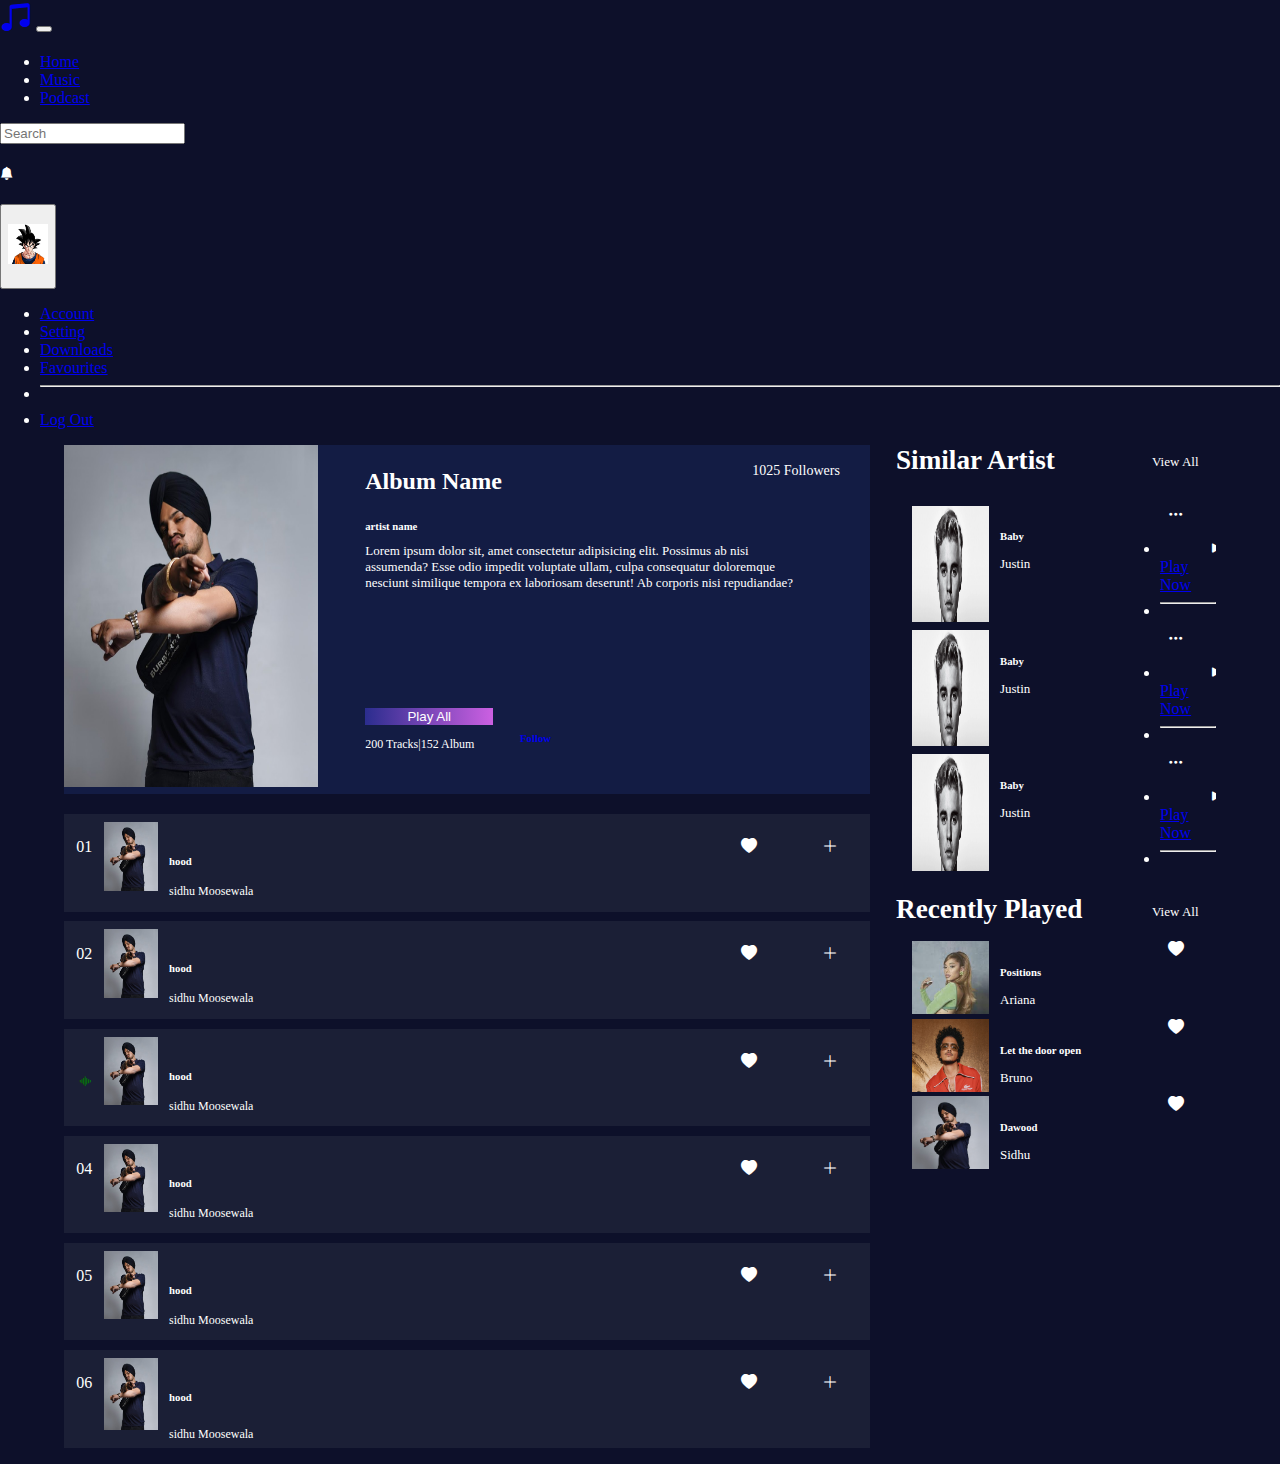
<file: playlist.html>
<!DOCTYPE html>
<html lang="en">
<head>
    <meta charset="UTF-8">
    <meta http-equiv="X-UA-Compatible" content="IE=edge">
    <meta name="viewport" content="width=device-width, initial-scale=1.0">
    <title>Playlist</title>
    <link href="https://cdn.jsdelivr.net/npm/bootstrap@5.3.0-alpha1/dist/css/bootstrap.min.css" rel="stylesheet" integrity="sha384-GLhlTQ8iRABdZLl6O3oVMWSktQOp6b7In1Zl3/Jr59b6EGGoI1aFkw7cmDA6j6gD" crossorigin="anonymous">
    <link rel="stylesheet" href="https://cdn.jsdelivr.net/npm/bootstrap-icons@1.10.3/font/bootstrap-icons.css">
    <link href="https://cdnjs.cloudflare.com/ajax/libs/font-awesome/4.7.0/css/font-awesome.min.css" rel="stylesheet"/>
    <link rel="stylesheet" href="playlist.css">
</head>
<body>
    <body class="bg-primary-dark" data-bs-theme="dark">
        <main>
            <!-- Navigation Bar (start)-->
            <nav class="navbar navbar-expand-lg  navbar-light"  style="background-color:#0d102a;">
                <div class="container-fluid">
                  <a class="navbar-brand fw-bold" href="#"><i class="bi bi-music-note-beamed" style="font-size: 2rem"></i></a>
                  <button class="navbar-toggler" type="button" data-bs-toggle="collapse" data-bs-target="#navbarSupportedContent" aria-controls="navbarSupportedContent" aria-expanded="false" aria-label="Toggle navigation">
                    <span class="navbar-toggler-icon"></span>
                  </button>
                  <div class="collapse navbar-collapse" id="navbarSupportedContent">
                    <ul class="navbar-nav me-auto mb-2 mb-lg-0">
                      <li class="nav-item">
                        <a class="nav-link fw-semibold" aria-current="page" href="index.html">Home</a>
                      </li>
                      <li class="nav-item">
                        <a class="nav-link fw-semibold" href="#">Music</a>
                      </li>
                      <li class="nav-item">
                        <a class="nav-link fw-semibold" href="#">Podcast</a>
                      </li>
                    </ul>
                    <form class="d-flex" role="search">
                        <input class="form-control me-2" type="search" placeholder="Search" aria-label="Search">                  
                    </form>
                    <h5 class="ms-2"><i class="bi bi-bell-fill"></i></h5>
                    
                    <div class="dropdown">
                        <button class="btn dropdown-toggle btn-link d-inline" type="button" data-bs-toggle="dropdown" aria-expanded="false" style="color: white;"><h2 class="ms-sm-1 ms-md-3 d-inline"><img class="rounded-circle" style="height: 40px; width: 40px;" src="goku2.jpg" alt=""></h2></button>
                        <ul class="dropdown-menu dropdown-menu-dark dropdown-menu-end">
                          <li><a class="dropdown-item" href="#">Account</a></li>
                          <li><a class="dropdown-item" href="#">Setting</a></li>
                          <li><a class="dropdown-item" href="#">Downloads</a></li>
                          <li><a class="dropdown-item" href="#">Favourites</a></li>
                          <li><hr class="dropdown-divider"></li>
                          <li><a class="dropdown-item" href="#">Log Out</a></li>
                        </ul>
                      </div>
                  </div>
                </div>
            </nav>
            <!-- Navigation Bar (end) -->


            <!-- playlist section(start) -->
            <main id="total-layout">
              <div id="play-list">
                <div id="playlist-description">
                  <div id="playlist-image">
                    <img src="sm.jpg" alt="">
                  </div>
                  <div id="playlist-abouts">
                    <div id="heading">
                      <div>
                        <h2>Album Name</h2>
                        <h6>artist name</h6>
                      </div>
                      <div id="follower-count">
                        <p style="color: white; font-weight: 400; font-size: 14px;">1025 Followers</p>
                      </div>
                    </div>
                    <div id="paragraph">
                      <p>Lorem ipsum dolor sit, amet consectetur adipisicing elit. Possimus ab nisi assumenda? Esse odio impedit voluptate ullam, culpa consequatur doloremque nesciunt similique tempora ex laboriosam deserunt! Ab corporis nisi repudiandae?</p>
                    </div>
                    <div id="follow-play_all">
                      <div>
                      <button type="submit" id="play-all">Play All</button>
                      <p style="font-size: 12px; font-weight: 500;">200 Tracks|152 Album</p>
                      </div>
                      <div id="follow">
                        <a href="#" style="text-decoration: none;"><h6>Follow</h6></a>
                      </div>
                    </div>
                  </div>
                </div>
  
                <div id="track-list">
                  <div class="track">
                    <div id="number" class="center">01</div>
                    <div id="small-image"><img src="sm.jpg" alt=""></div>
                    <div id="small-desc">
                      <h6>hood</h6>
                      <p style="font-size: 12px; margin-top: -0.5rem;">sidhu Moosewala</p>
                    </div>
                    <div id="gap"></div>
                    <div id="like" class="center"><i class="bi bi-heart-fill"></i></div>
                    <div id="add" class="center"><i class="bi bi-plus-lg"></i></div>
                  </div>
                  <div class="track">
                    <div id="number" class="center">02</div>
                    <div id="small-image"><img src="sm.jpg" alt=""></div>
                    <div id="small-desc">
                      <h6>hood</h6>
                      <p style="font-size: 12px; margin-top: -0.5rem;">sidhu Moosewala</p>
                    </div>
                    <div id="gap"></div>
                    <div id="like" class="center"><i class="bi bi-heart-fill"></i></div>
                    <div id="add" class="center"><i class="bi bi-plus-lg"></i></div>
                  </div>
                  <div class="track">
                    <div id="number" class="center"><h5><i class="bi bi-soundwave" style="color: green;"></i></h5></div>
                    <div id="small-image"><img src="sm.jpg" alt=""></div>
                    <div id="small-desc">
                      <h6>hood</h6>
                      <p style="font-size: 12px; margin-top: -0.5rem;">sidhu Moosewala</p>
                    </div>
                    <div id="gap"></div>
                    <div id="like" class="center"><i class="bi bi-heart-fill"></i></div>
                    <div id="add" class="center"><i class="bi bi-plus-lg"></i></div>
                  </div>
                  <div class="track">
                    <div id="number" class="center">04</div>
                    <div id="small-image"><img src="sm.jpg" alt=""></div>
                    <div id="small-desc">
                      <h6>hood</h6>
                      <p style="font-size: 12px; margin-top: -0.5rem;">sidhu Moosewala</p>
                    </div>
                    <div id="gap"></div>
                    <div id="like" class="center"><i class="bi bi-heart-fill"></i></div>
                    <div id="add" class="center"><i class="bi bi-plus-lg"></i></div>
                  </div>
                  <div class="track">
                    <div id="number" class="center">05</div>
                    <div id="small-image"><img src="sm.jpg" alt=""></div>
                    <div id="small-desc">
                      <h6>hood</h6>
                      <p style="font-size: 12px; margin-top: -0.5rem;">sidhu Moosewala</p>
                    </div>
                    <div id="gap"></div>
                    <div id="like" class="center"><i class="bi bi-heart-fill"></i></div>
                    <div id="add" class="center"><i class="bi bi-plus-lg"></i></div>
                  </div>
                  <div class="track">
                    <div id="number" class="center">06</div>
                    <div id="small-image"><img src="sm.jpg" alt=""></div>
                    <div id="small-desc">
                      <h6>hood</h6>
                      <p style="font-size: 12px; margin-top: -0.1rem;">sidhu Moosewala</p>
                    </div>
                    <div id="gap"></div>
                    <div id="like" class="center"><i class="bi bi-heart-fill"></i></div>
                    <div id="add" class="center"><i class="bi bi-plus-lg"></i></div>
                  </div>
                </div>
              </div>
  
              <!-- aside section(start) -->
                <aside>
                  <div id="similar-artist">
                    <div id="sa-heading">
                      <div class="aside-heading">Similar Artist</div>
                      <div id="view-all">View All</div>
                    </div>
                    <div id="sa-track">
                      <div class="sa-tracks">
                        <div class="sa-img"><img src="jb.jpg" alt=""></div>
                        <div class="sa-details">
                          <h6>Baby</h6>
                          <p>Justin</p>
                        </div>
                        <div class="sa-options">
                          <i class="bi bi-three-dots btn btn-link d-inline" data-bs-toggle="dropdown" aria-expanded="false"></i>
                          <ul class="dropdown-menu dropdown-menu-dark dropdown-menu-end">
                            <li><a class="dropdown-item" href="#"><i class="bi bi-play-fill mx-2"></i>Play Now</a></li>
                            <li><hr class="dropdown-divider"></li>
                            <li><a class="dropdown-item" href="#"><i class="bi bi-plus mx-2"></i>Add to Favourites</a></li>
                          </ul>
                          <p class="time-stamp">4:40</p>
                        </div>
                      </div>
                      <div class="sa-tracks">
                        <div class="sa-img"><img src="jb.jpg" alt=""></div>
                        <div class="sa-details">
                          <h6>Baby</h6>
                          <p>Justin</p>
                        </div>
                        <div class="sa-options">
                          <i class="bi bi-three-dots btn btn-link d-inline" data-bs-toggle="dropdown" aria-expanded="false"></i>
                          <ul class="dropdown-menu dropdown-menu-dark dropdown-menu-end">
                            <li><a class="dropdown-item" href="#"><i class="bi bi-play-fill mx-2"></i>Play Now</a></li>
                            <li><hr class="dropdown-divider"></li>
                            <li><a class="dropdown-item" href="#"><i class="bi bi-plus mx-2"></i>Add to Favourites</a></li>
                          </ul>
                          <p class="time-stamp">4:40</p>
                        </div>
                      </div>
                      <div class="sa-tracks">
                        <div class="sa-img"><img src="jb.jpg" alt=""></div>
                        <div class="sa-details">
                          <h6>Baby</h6>
                          <p>Justin</p>
                        </div>
                        <div class="sa-options">
                          <i class="bi bi-three-dots btn btn-link d-inline" data-bs-toggle="dropdown" aria-expanded="false"></i>
                          <ul class="dropdown-menu dropdown-menu-dark dropdown-menu-end">
                            <li><a class="dropdown-item" href="#"><i class="bi bi-play-fill mx-2"></i>Play Now</a></li>
                            <li><hr class="dropdown-divider"></li>
                            <li><a class="dropdown-item" href="#"><i class="bi bi-plus mx-2"></i>Add to Favourites</a></li>
                          </ul>
                          <p class="time-stamp">4:40</p>
                        </div>
                      </div>
                    </div>
                  </div>

                  <!-- recently played section(start) -->
                  <div id="recently-played">
                    <div id="sa-heading">
                      <div class="aside-heading">Recently Played</div>
                      <div id="view-all">View All</div>
                    </div>
                    <div id="sa-track">
                      <div class="sa-tracks">
                        <div class="sa-img"><img src="ag.jpg" alt=""></div>
                        <div class="sa-details">
                          <h6>Positions</h6>
                          <p>Ariana</p>
                        </div>
                        <div class="sa-options">
                          <i class="bi bi-heart-fill"></i>
                        </div>
                      </div>
                      <div class="sa-tracks">
                        <div class="sa-img"><img src="bruno.jpg" alt=""></div>
                        <div class="sa-details">
                          <h6>Let the door open</h6>
                          <p>Bruno</p>
                        </div>
                        <div class="sa-options">
                          <i class="bi bi-heart-fill"></i>
                        </div>
                      </div>
                      <div class="sa-tracks">
                        <div class="sa-img"><img src="sm.jpg" alt=""></div>
                        <div class="sa-details">
                          <h6>Dawood</h6>
                          <p>Sidhu</p>
                        </div>
                        <div class="sa-options">
                          <i class="bi bi-heart-fill"></i>
                        </div>
                      </div>
                    </div>
                  </div>
                  <!-- recently played(end) -->
                  
                </aside>
              <!-- aside section(end) -->
              
            </main>
            <!-- play list section (end) -->

<script src="https://cdn.jsdelivr.net/npm/bootstrap@5.3.0-alpha1/dist/js/bootstrap.bundle.min.js" integrity="sha384-w76AqPfDkMBDXo30jS1Sgez6pr3x5MlQ1ZAGC+nuZB+EYdgRZgiwxhTBTkF7CXvN" crossorigin="anonymous"></script>
</body>
</html>
</file>
<file: playlist.css>
body{
    background-color: #0d102a;
    margin: 0px;
    padding: 0px;
    color: white;
}
/* play-list section (top-description)*/
#total-layout{
    display: grid;
    grid-template-columns: 70% 25%;
}

#play-list{
    margin-left: 4rem;
    display: grid;
    width: 90%;
    height: 100%;
    grid-template-rows: 35% 65%;
    row-gap: 2%;
}
#playlist-description{
    display: grid;
    grid-template-columns: 35% 65%;
    column-gap: 15px;
    background-color: #131c44;
}
#playlist-image{
    overflow: hidden;
}
#playlist-image img{
    width: 90%;
    height: 98%;
}
#playlist-abouts{
    padding: 4px;
    display: grid;
    grid-template-rows: 25% 50% 25%;
    row-gap: 1px;
}
#heading{
    display: grid;
    grid-template-columns: 75% 25%;
}
#paragraph p{
    margin-top: 0.5rem;
    width: 85%;
    font-size: small;
}
#follow-play_all{
    display: grid;
    grid-template-columns: 30% 70%;
}
#play-all{
    border: none;
    color: white;
    width: 8rem;
    font-weight: 500;
    background: linear-gradient(to right, #2b2d8e, #cc60e2); 
}

/* play list(track-list) */
#track-list{
    display: grid;
    grid-template-rows: 15% 15% 15% 15% 15% 15%;
    row-gap: 1.5%;
}
.track{
    background-color: #1b1f36;
    display: grid;
    grid-template-columns: 5% 12% 18% 45% 10% 10%;
}
#number{
    font-weight: 500;
}
#small-image img{
    height: 70%;
    width: 55%;
    margin-top: 0.5rem;
}
#small-desc{
    margin-top: 1rem;
    text-align: left;
    margin-left: -2rem;
}
.center{
    text-align: center;
    margin-top: 1.5rem;
}
#like:hover{
    color: red;
    cursor: pointer
}


/* aside */
aside{
    /* border: 1px solid red; */
    display: grid;
    grid-template-rows: 45% 55%;
}
#similar-artist{
    /* border-bottom: 1px solid red; */
    display: grid;
    grid-template-rows: 10% 90%;
}
#sa-heading{
    display: grid;
    grid-template-columns: 80% 20%;
}
.aside-heading{
    font-size: 1.7rem;
    font-weight: 700;
}
#view-all{
    margin-top: 0.6rem;
    font-size: small;
}
#sa-track{
    display: grid;
    grid-template-rows: 30% 30% 30%;
    row-gap: 2%;
    margin-top: 1rem;
}
.sa-tracks{
    /* border: 1px solid red; */
    display: grid;
    grid-template-columns: 30% 40% 30%;
    overflow: hidden;
}
.sa-img img{
    height: 100%;
    width: 80%;
    margin-left: 1rem;
}
.sa-details{
    margin-left: 0.5rem;
}
.sa-details p{
    margin-top: -0.7rem;
    font-size: small;
}
.sa-options i{
    color: white;
    margin-left: 3rem;
}
.time-stamp{
    /* color: white; */
    margin-left: 3.5rem;
    font-size: small;
}


/* Responsivness */
@media screen and (max-width: 650px){
    #play-list{
        width: 110%;  
    }
    #playlist-description{
        height: 85%;
    }
    #playlist-image img{
        height: 100%; 
    }
    #heading h2{
        width: 80%;
        font-size: medium;
    }
    #heading h6{
        font-size: small;
    }
    #follower-count{
        margin-left: -35%;
    }
    #follower-count p{
        font-size: 10px !important;
    }
    #paragraph p{
        display: none;
    }
    #follow-play_all button{
        width: 90%;
        height: 50%;
        font-size: small;
    }
    #follow-play_all p{
        display: none;
    }
    #follow a h6{
        font-size: small !important;
    }
    aside{
        display: none;
    }
    .track{
        overflow: hidden;
    }
    #small-image img{
        margin-top: 0;
        width: 100%;
        height: 90%;
    }
    #small-desc{
        width: 100%;
        height: 100%;
        margin-top: 0;
        margin-left: 1rem;
    }
    .center{
        margin-top: 1rem;
    }
}
</file>
